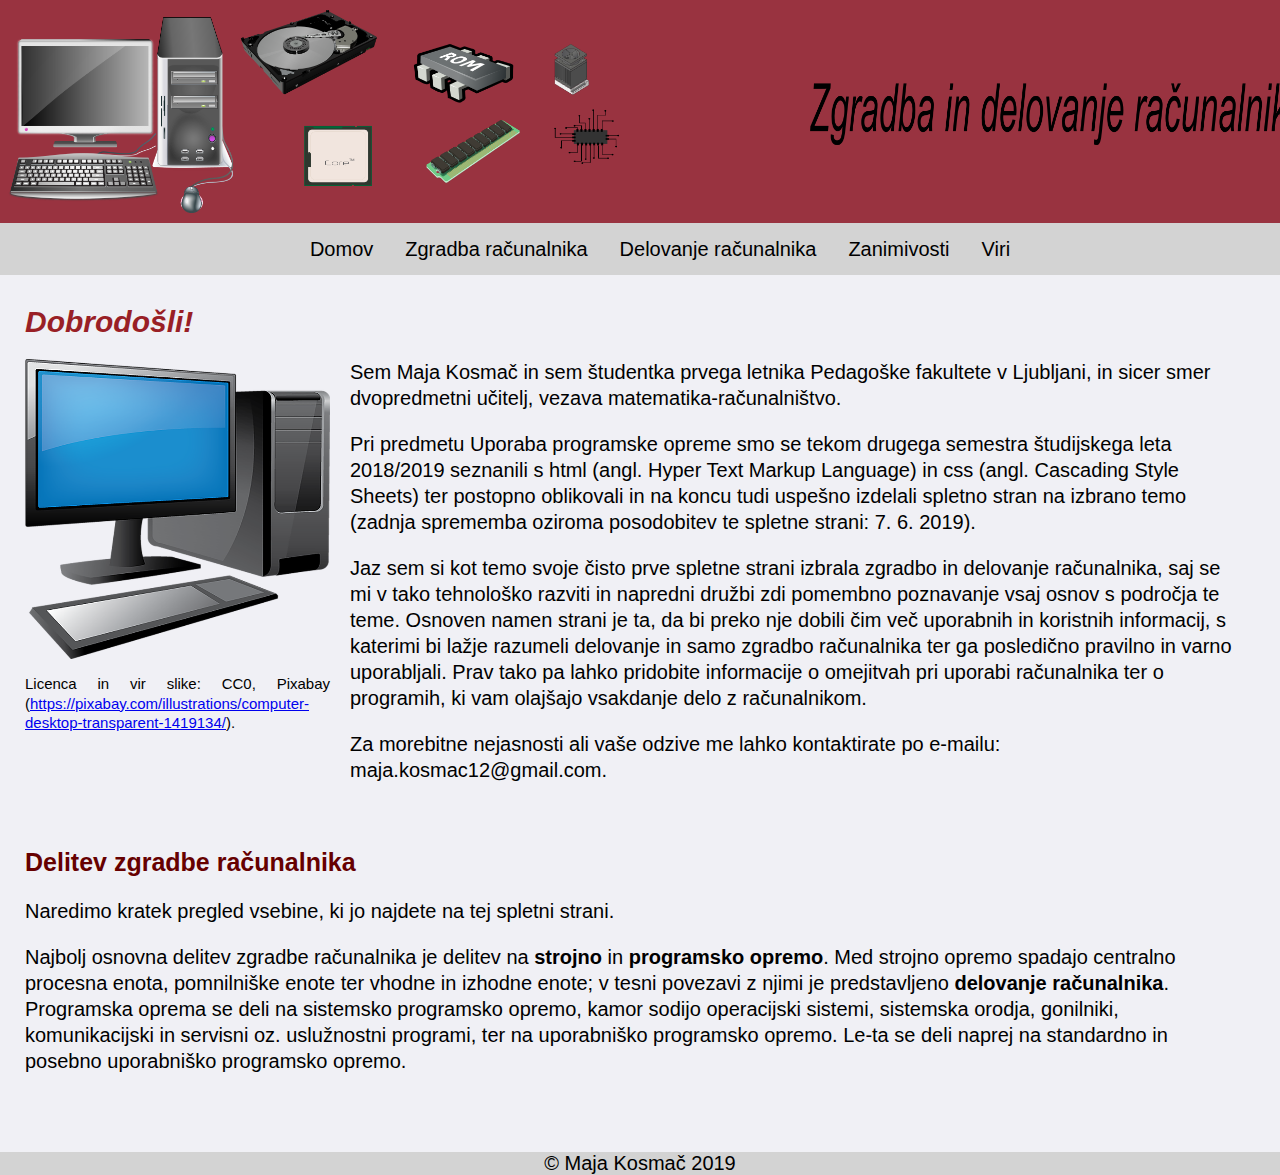
<file: index.html>
<html>
  <head>
	<title>Računalništvo</title>
	<link rel="stylesheet" href="style.css">
	<meta charset="utf-8">
  </head>
  
  <body>
	<header>
		<img src="naslovna_slika.png" width="1300">
	</header>
	
	<!-- meni in dropdown -->
	<div class="menu-background">
		<ul id="menu">
			<a href="index.html"><li>Domov</li></a>
			<div class="dropdown">
				<li>Zgradba računalnika</li>
				<div class="dropdown-content">
					<a href="strojna_oprema.html">Strojna oprema</a>
					<a href="programska_oprema.html">Programska oprema</a>
				</div>
			</div>
			
			<a href="delovanje_racunalnika.html"><li>Delovanje računalnika</li></a>
			<a href="zanimivosti.html"><li>Zanimivosti</li></a>
			<a href="viri.html"><li>Viri</li></a>
		</ul>
	</div>
	
	
	<div id="page-container">
		<!-- vsebina -->
		<div id="content-wrap">
			<h1>Dobrodošli!</h1>
			
			<div class="img-with-text_1">
				<img src="racunalnik.png" width="305" height="300">
				<p class="vir_slike">Licenca in vir slike: CC0, Pixabay (<a href="https://pixabay.com/illustrations/computer-desktop-transparent-1419134/" target="_blank">https://pixabay.com/illustrations/computer-desktop-transparent-1419134/</a>).<p>
			</div>
			
			<p>Sem Maja Kosmač in sem študentka prvega letnika Pedagoške fakultete v Ljubljani, in sicer smer dvopredmetni učitelj, vezava matematika-računalništvo.</p>
			<p>Pri predmetu Uporaba programske opreme smo se tekom drugega semestra študijskega leta 2018/2019 seznanili s html (angl. Hyper Text Markup Language) in css (angl. Cascading Style Sheets) 
			ter postopno oblikovali in na koncu tudi uspešno izdelali spletno stran na izbrano temo (zadnja sprememba oziroma posodobitev te spletne strani: 7. 6. 2019).</p>
			<p>Jaz sem si kot temo svoje čisto prve spletne strani izbrala zgradbo in delovanje računalnika, 
			saj se mi v tako tehnološko razviti in napredni družbi zdi pomembno poznavanje vsaj osnov s področja te teme. Osnoven namen strani je ta, da bi preko nje dobili čim
			več uporabnih in koristnih informacij, s katerimi bi lažje razumeli delovanje in samo zgradbo računalnika ter ga posledično pravilno in varno uporabljali. Prav tako pa lahko 
			pridobite informacije o omejitvah pri uporabi računalnika ter o programih, ki vam olajšajo vsakdanje delo z računalnikom.</p>
			<p>Za morebitne nejasnosti ali vaše odzive me lahko kontaktirate po e-mailu: maja.kosmac12@gmail.com.</p>
			
			<h2 class="p_margin_delitev">Delitev zgradbe računalnika</h2>
			<p>Naredimo kratek pregled vsebine, ki jo najdete na tej spletni strani.</p>
			<p>Najbolj osnovna delitev zgradbe računalnika je delitev na <b>strojno</b> in <b>programsko opremo</b>. Med strojno opremo spadajo centralno procesna enota, pomnilniške enote ter 
			vhodne in izhodne enote; v tesni povezavi z njimi je predstavljeno <b>delovanje računalnika</b>. Programska oprema se deli na sistemsko programsko opremo, kamor sodijo operacijski sistemi, sistemska orodja, gonilniki,
			komunikacijski in servisni oz. uslužnostni programi, ter na uporabniško programsko opremo. Le-ta se deli naprej na standardno in posebno uporabniško programsko opremo.</p>
			<br>
		</div>

		<footer id="footer">&copy; Maja Kosmač 2019</footer>
	</div>
	
  </body>
</html>
</file>
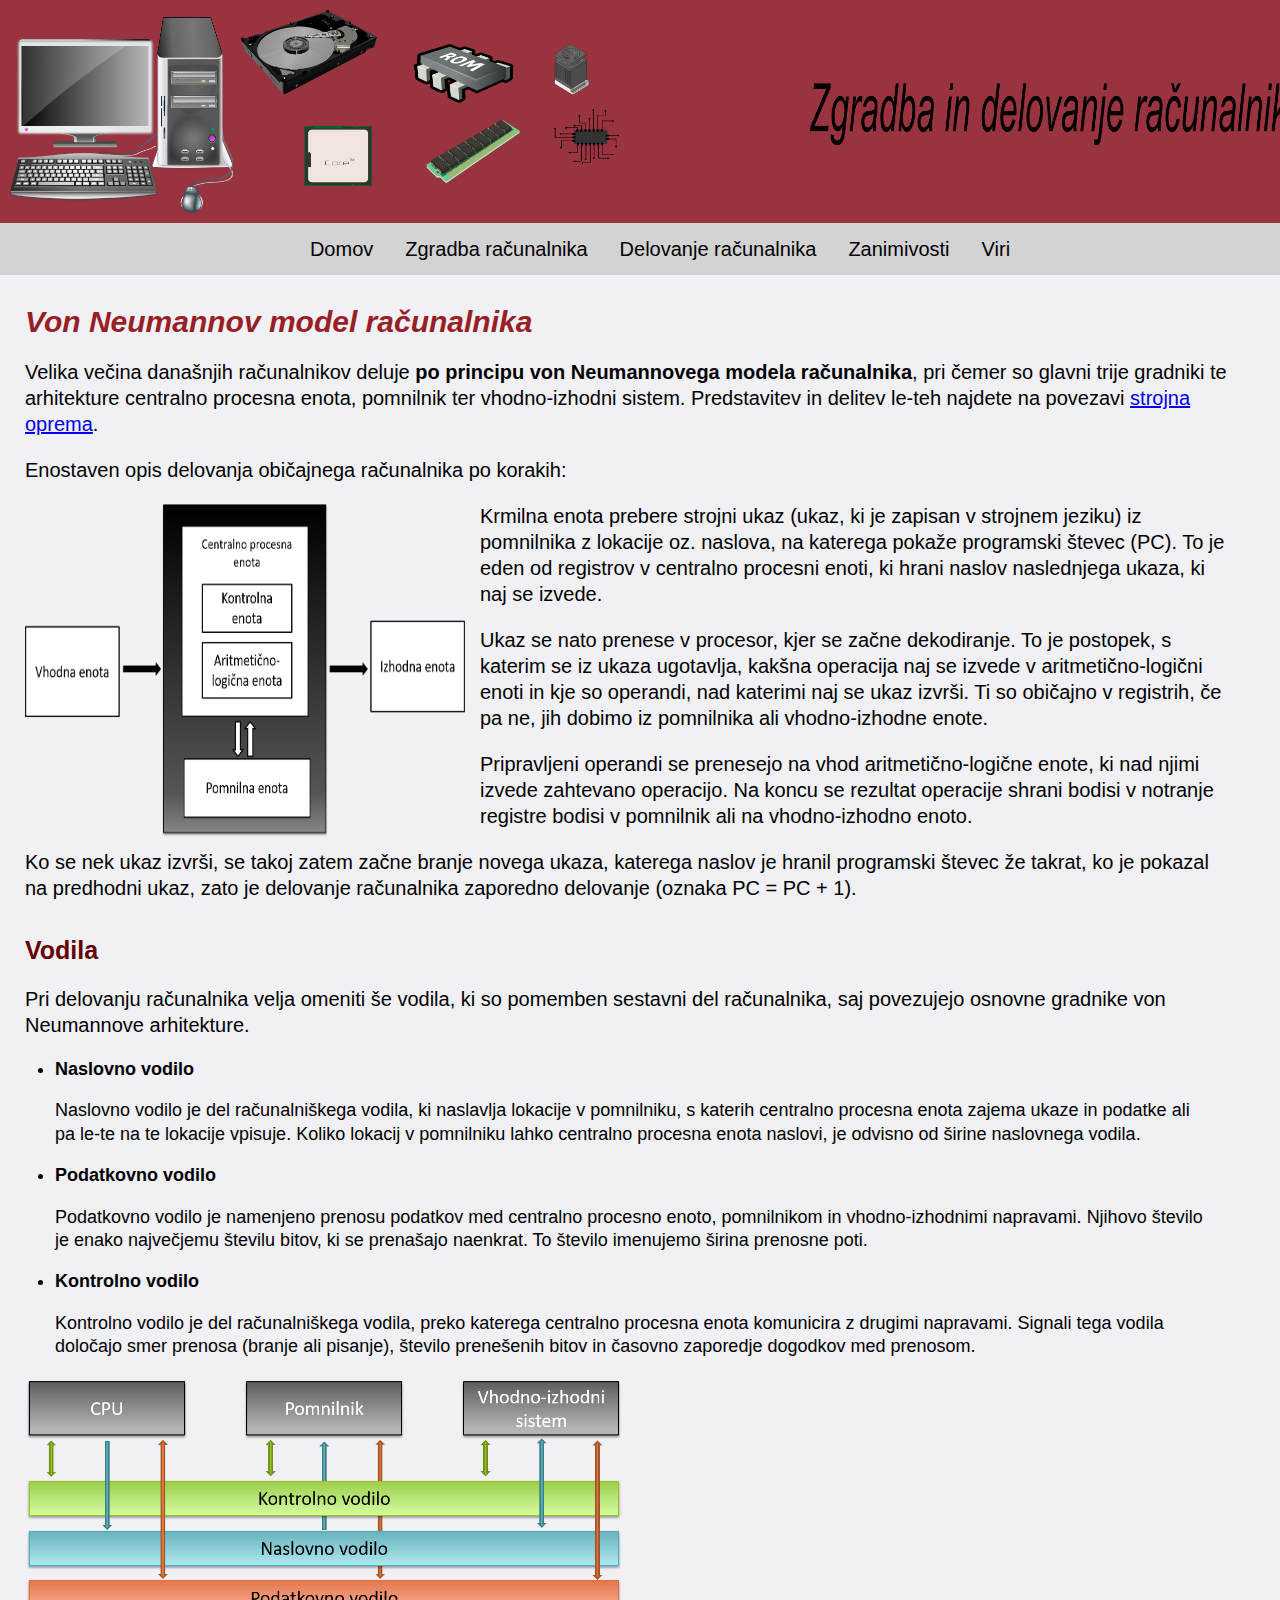
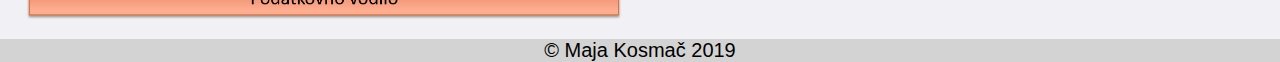
<file: delovanje_racunalnika.html>
<html>
  <head>
	<title>Računalništvo</title>
	<link rel="stylesheet" href="style.css">
	<meta charset="utf-8">
  </head>
  
  <body>
	<header>
		<img src="naslovna_slika.png" width="1300">
	</header>
	
	<!-- meni in dropdown -->
	<div class="menu-background">
		<ul id="menu">
			<a href="index.html"><li>Domov</li></a>
			<div class="dropdown">
				<li>Zgradba računalnika</li>
				<div class="dropdown-content">
					<a href="strojna_oprema.html">Strojna oprema</a>
					<a href="programska_oprema.html">Programska oprema</a>
				</div>
			</div>
			
			<a href="delovanje_racunalnika.html"><li>Delovanje računalnika</li></a>
			<a href="zanimivosti.html"><li>Zanimivosti</li></a>
			<a href="viri.html"><li>Viri</li></a>
		</ul>
	</div>

	
	<div id="page-container">
		<!-- vsebina -->
		<div id="content-wrap">
			<h1>Von Neumannov model računalnika</h1>
			<p>Velika večina današnjih računalnikov deluje <b>po principu von Neumannovega modela računalnika</b>, pri čemer so glavni trije gradniki te arhitekture centralno procesna enota,
			pomnilnik ter vhodno-izhodni sistem. Predstavitev in delitev le-teh najdete na povezavi <a href="strojna_oprema.html" target="_blank">strojna oprema</a>.</p>
			<p>Enostaven opis delovanja običajnega računalnika po korakih:</p>
			
			<img src="delovanje.png" width="440" height="335" class="delovanje_slika">
			
			<p>Krmilna enota prebere strojni ukaz (ukaz, ki je zapisan v strojnem jeziku) iz pomnilnika z lokacije oz. naslova, na katerega pokaže programski števec (PC). To je eden od
			registrov v centralno procesni enoti, ki hrani naslov naslednjega ukaza, ki naj se izvede.</p>
			<p>Ukaz se nato prenese v procesor, kjer se začne dekodiranje. To je postopek, s katerim se iz ukaza ugotavlja, kakšna operacija naj se izvede v aritmetično-logični enoti in
			kje so operandi, nad katerimi naj se ukaz izvrši. Ti so običajno v registrih, če pa ne, jih dobimo iz pomnilnika ali vhodno-izhodne enote.</p>
			<p>Pripravljeni operandi se prenesejo na vhod aritmetično-logične enote, ki nad njimi izvede zahtevano operacijo. Na koncu se rezultat operacije shrani bodisi v notranje 
			registre bodisi v pomnilnik ali na vhodno-izhodno enoto.</p>
			<p>Ko se nek ukaz izvrši, se takoj zatem začne branje novega ukaza, katerega naslov je hranil programski števec že takrat, ko je pokazal na predhodni ukaz,
			zato je delovanje računalnika zaporedno delovanje (oznaka PC = PC + 1).</p>
			
			<h2>Vodila</h2>
			<p>Pri delovanju računalnika velja omeniti še vodila, ki so pomemben sestavni del računalnika, saj povezujejo osnovne gradnike von Neumannove arhitekture.</p>
			
			<ul id="list">
				<li><b>Naslovno vodilo</b></li>
				<p>Naslovno vodilo je del računalniškega vodila, ki naslavlja lokacije v pomnilniku, s katerih centralno procesna enota zajema ukaze in podatke ali pa le-te na te lokacije vpisuje.
				Koliko lokacij v pomnilniku lahko centralno procesna enota naslovi, je odvisno od širine naslovnega vodila.</p>
				<li><b>Podatkovno vodilo</b></li>
				<p>Podatkovno vodilo je namenjeno prenosu podatkov med centralno procesno enoto, pomnilnikom in vhodno-izhodnimi napravami. Njihovo število je enako največjemu številu
				bitov, ki se prenašajo naenkrat. To število imenujemo širina prenosne poti.</p>
				<li><b>Kontrolno vodilo</b></li>
				<p>Kontrolno vodilo je del računalniškega vodila, preko katerega centralno procesna enota komunicira z drugimi napravami. Signali tega vodila 
				določajo smer prenosa (branje ali pisanje), število prenešenih bitov in časovno zaporedje dogodkov med prenosom.</p>
			</ul>
			<img src="vodila.png" width="600" class="margin_vodila">
		</div>

		<footer id="footer">&copy; Maja Kosmač 2019</footer>
	</div>
	
  </body>
</html>
</file>
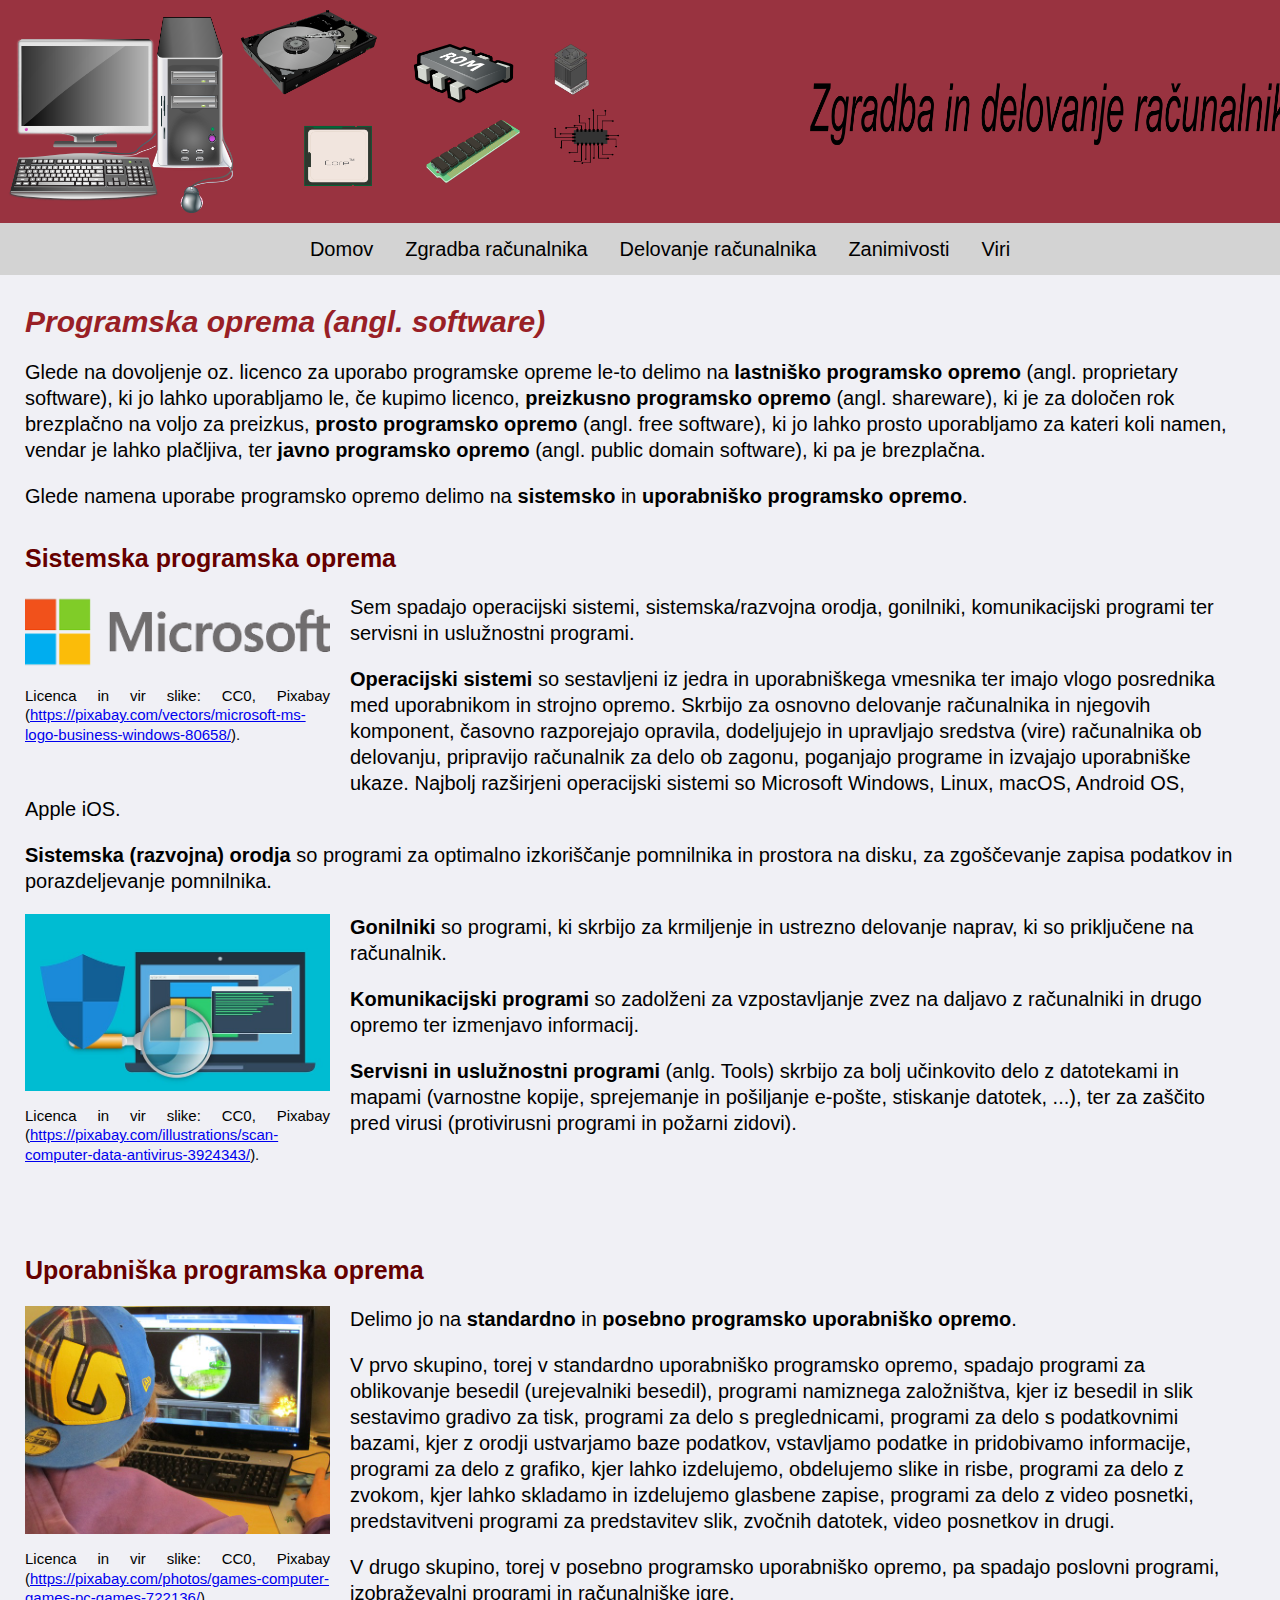
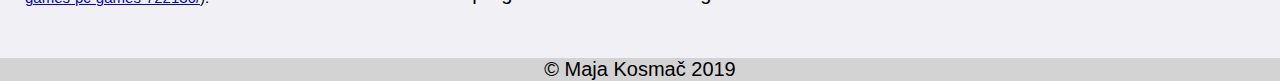
<file: programska_oprema.html>
<html>
  <head>
	<title>Računalništvo</title>
	<link rel="stylesheet" href="style.css">
	<meta charset="utf-8">
  </head>
  
  <body>
	<header>
		<img src="naslovna_slika.png" width="1300">
	</header>
	
	<!-- meni in dropdown -->
	<div class="menu-background">
		<ul id="menu">
			<a href="index.html"><li>Domov</li></a>
			<div class="dropdown">
				<li>Zgradba računalnika</li>
				<div class="dropdown-content">
					<a href="strojna_oprema.html">Strojna oprema</a>
					<a href="programska_oprema.html">Programska oprema</a>
				</div>
			</div>
			
			<a href="delovanje_racunalnika.html"><li>Delovanje računalnika</li></a>
			<a href="zanimivosti.html"><li>Zanimivosti</li></a>
			<a href="viri.html"><li>Viri</li></a>
		</ul>
	</div>
	
	
	<div id="page-container">
		<!-- vsebina -->
		<div id="content-wrap">
			<h1>Programska oprema (angl. software)</h1>
			<p>Glede na dovoljenje oz. licenco za uporabo programske opreme le-to delimo na <b>lastniško programsko opremo</b> (angl. proprietary software), ki jo lahko uporabljamo le, če 
			kupimo licenco, <b>preizkusno programsko opremo</b> (angl. shareware), ki je za določen rok brezplačno na voljo za preizkus, <b>prosto programsko opremo</b> (angl. free software), ki jo
			lahko prosto uporabljamo za kateri koli namen, vendar je lahko plačljiva, ter <b>javno programsko opremo</b> (angl. public domain software), ki pa je brezplačna.</p>
			<p>Glede namena uporabe programsko opremo delimo na <b>sistemsko</b> in <b>uporabniško programsko opremo</b>.</p>
			
			<h2>Sistemska programska oprema</h2>
			<div class="img-with-text_1">
				<img src="microsoft.png" width="305">
				<p class="vir_slike">Licenca in vir slike: CC0, Pixabay (<a href="https://pixabay.com/vectors/microsoft-ms-logo-business-windows-80658/" target="_blank">https://pixabay.com/vectors/microsoft-ms-logo-business-windows-80658/</a>).<p>
			</div>
			
			<p>Sem spadajo operacijski sistemi, sistemska/razvojna orodja, gonilniki, komunikacijski programi ter servisni in uslužnostni programi.</p>
			<p><b>Operacijski sistemi</b> so sestavljeni iz jedra in uporabniškega vmesnika ter imajo vlogo posrednika med uporabnikom in strojno opremo. Skrbijo za osnovno delovanje računalnika in njegovih 
			komponent, časovno razporejajo opravila, dodeljujejo in upravljajo sredstva (vire) računalnika ob delovanju, pripravijo računalnik za delo ob zagonu, poganjajo programe in izvajajo uporabniške ukaze.
			Najbolj razširjeni operacijski sistemi so Microsoft Windows, Linux, macOS, Android OS, Apple iOS.</p>
			<p><b>Sistemska (razvojna) orodja</b> so programi za optimalno izkoriščanje pomnilnika in prostora na disku, za zgoščevanje zapisa podatkov in porazdeljevanje pomnilnika.</p>
			
			<div class="img-with-text_1">
				<img src="antivirus.jpg" width="305">
				<p class="vir_slike">Licenca in vir slike: CC0, Pixabay (<a href="https://pixabay.com/illustrations/scan-computer-data-antivirus-3924343/" target="_blank">https://pixabay.com/illustrations/scan-computer-data-antivirus-3924343/</a>).<p>
			</div>
			
			<p><b>Gonilniki</b> so programi, ki skrbijo za krmiljenje in ustrezno delovanje naprav, ki so priključene na računalnik.</p>
			<p><b>Komunikacijski programi</b> so zadolženi za vzpostavljanje zvez na daljavo z računalniki in drugo opremo ter izmenjavo informacij.</p>
			<p><b>Servisni in uslužnostni programi</b> (anlg. Tools) skrbijo za bolj učinkovito delo z datotekami in mapami (varnostne kopije, sprejemanje in pošiljanje e-pošte, stiskanje datotek, ...),
			ter za zaščito pred virusi (protivirusni programi in požarni zidovi).
			
			<h2 class="p_margin_UPO">Uporabniška programska oprema</h2>
			
			<div class="img-with-text_1">
				<img src="igra.jpg" width="305">
				<p class="vir_slike">Licenca in vir slike: CC0, Pixabay (<a href="https://pixabay.com/photos/games-computer-games-pc-games-722136/" target="_blank">https://pixabay.com/photos/games-computer-games-pc-games-722136/</a>).<p>
			</div>
			
			<p>Delimo jo na <b>standardno</b> in <b>posebno programsko uporabniško opremo</b>.</p>
			<p>V prvo skupino, torej v standardno uporabniško programsko opremo, spadajo programi za oblikovanje besedil (urejevalniki besedil), programi namiznega založništva, kjer iz besedil in slik sestavimo gradivo za tisk, programi za 
			delo s preglednicami, programi za delo s podatkovnimi bazami, kjer z orodji ustvarjamo baze podatkov, vstavljamo podatke in pridobivamo informacije, programi za delo z 
			grafiko, kjer lahko izdelujemo, obdelujemo slike in risbe, programi za delo z zvokom, kjer lahko skladamo in izdelujemo glasbene zapise, programi za delo z video posnetki, 
			predstavitveni programi za predstavitev slik, zvočnih datotek, video posnetkov in drugi.</p>
			<p class="text_margin">V drugo skupino, torej v posebno programsko uporabniško opremo, pa spadajo poslovni programi, izobraževalni programi in računalniške igre.</p>
			
		</div>
		<footer id="footer">&copy; Maja Kosmač 2019</footer>
	</div>
	
  </body>
</html>
</file>
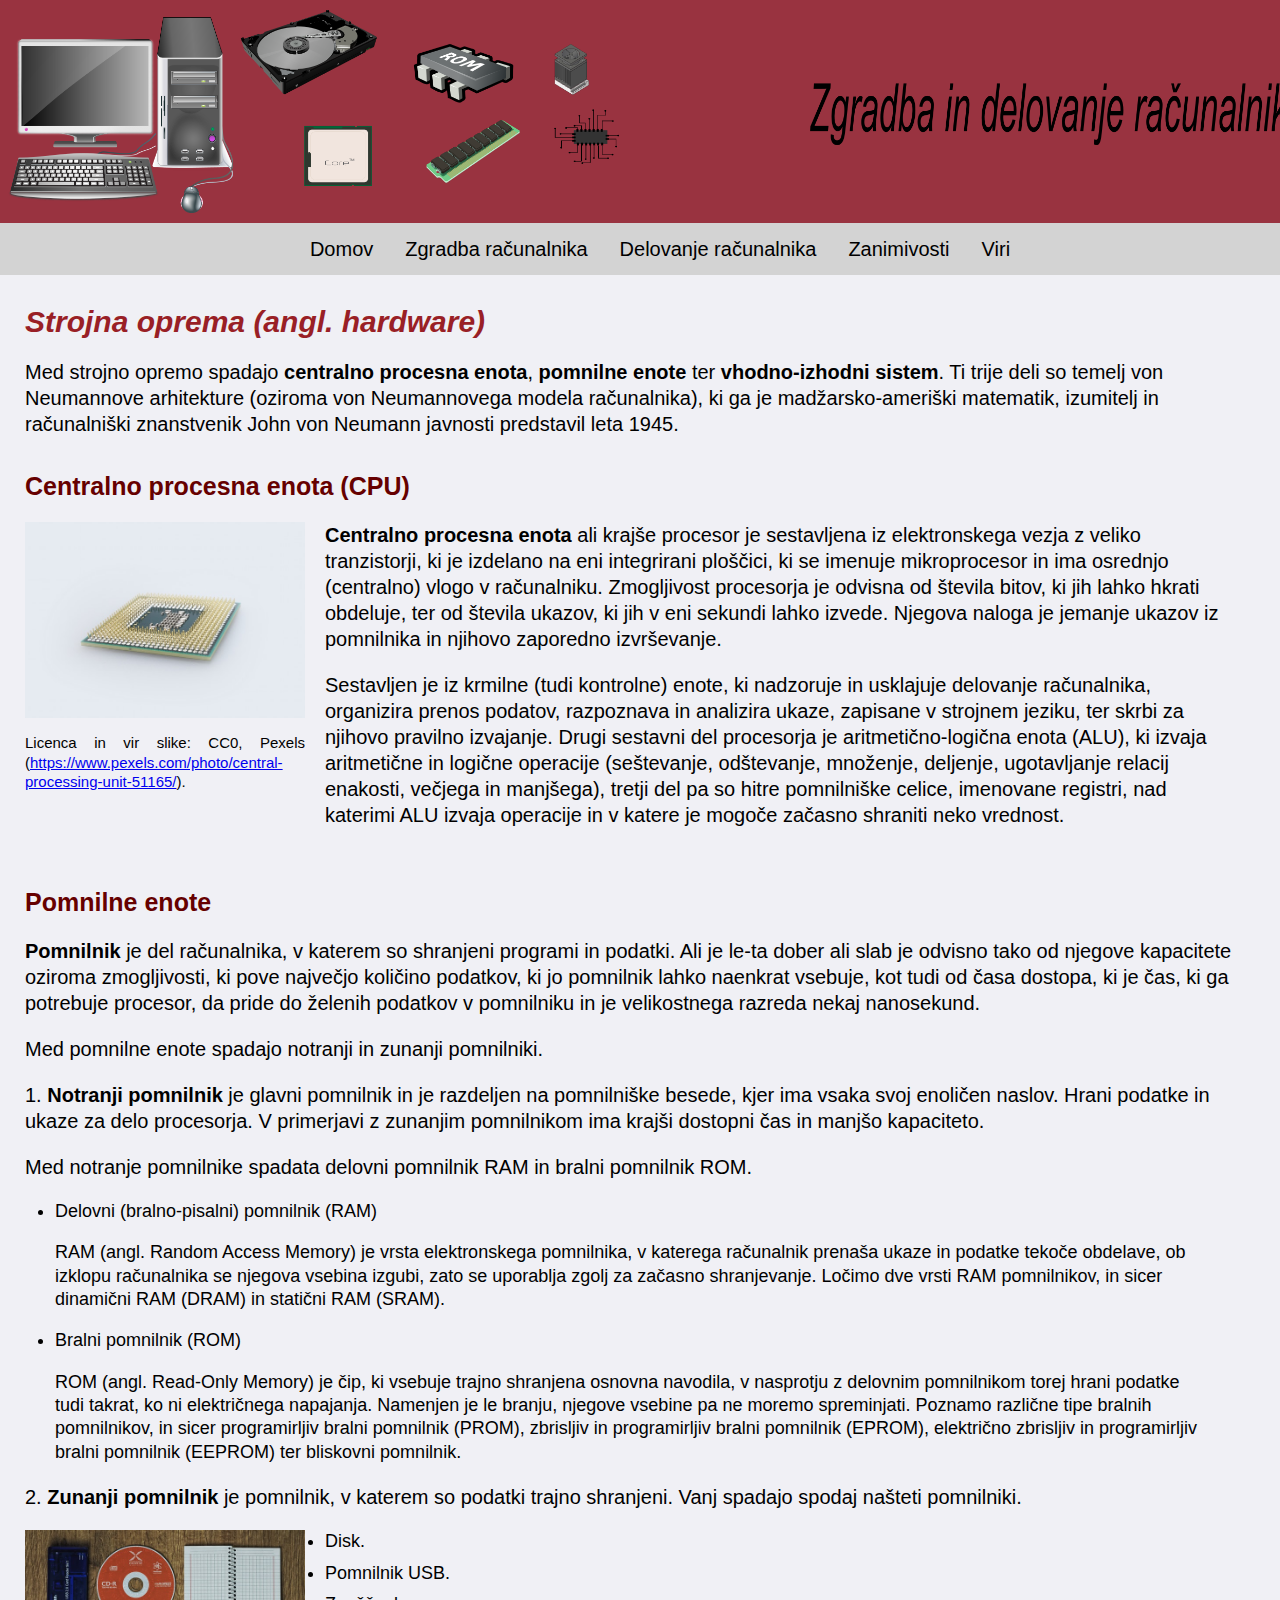
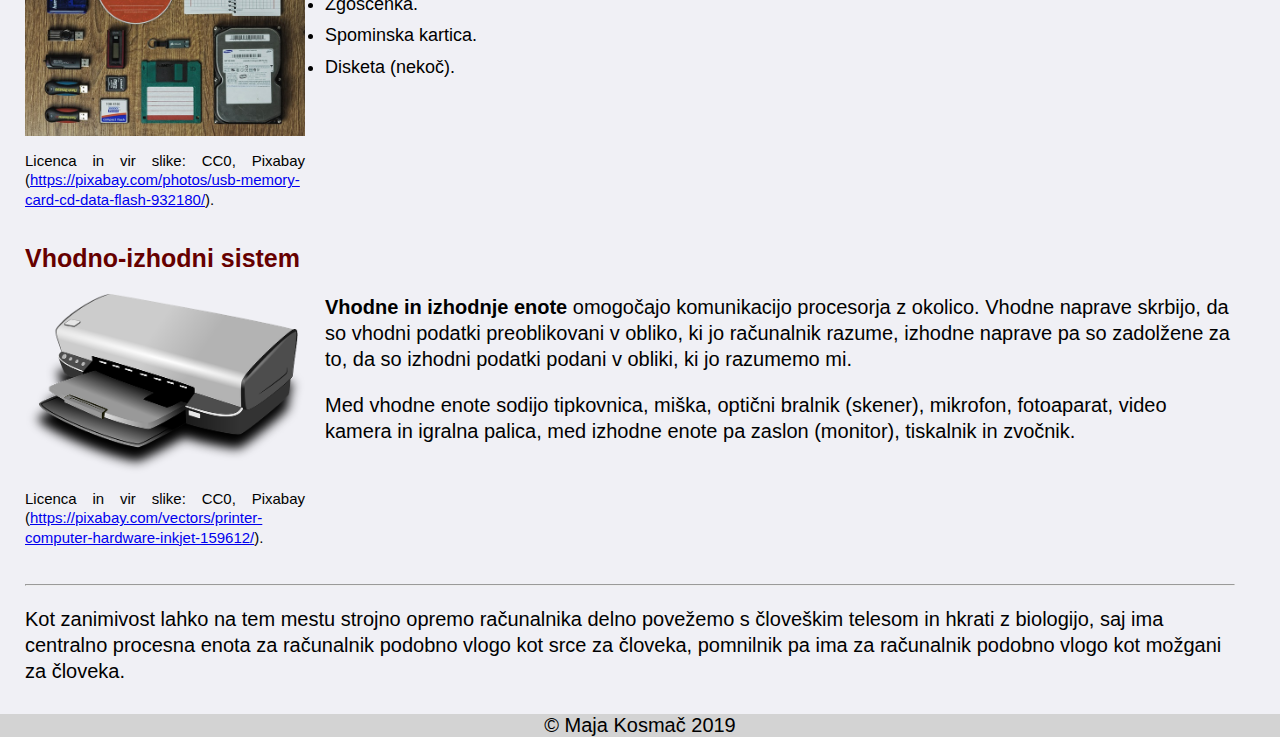
<file: strojna_oprema.html>
<html>
  <head>
	<title>Računalništvo</title>
	<link rel="stylesheet" href="style.css">
	<meta charset="utf-8">
  </head>
  
  <body>
	<header>
		<img src="naslovna_slika.png" width="1300">
	</header>
	
	<!-- meni in dropdown -->
	<div class="menu-background">
		<ul id="menu">
			<a href="index.html"><li>Domov</li></a>
			<div class="dropdown">
				<li>Zgradba računalnika</li>
				<div class="dropdown-content">
					<a href="strojna_oprema.html">Strojna oprema</a>
					<a href="programska_oprema.html">Programska oprema</a>
				</div>
			</div>
			
			<a href="delovanje_racunalnika.html"><li>Delovanje računalnika</li></a>
			<a href="zanimivosti.html"><li>Zanimivosti</li></a>
			<a href="viri.html"><li>Viri</li></a>
		</ul>
	</div>
	
	
	<div id="page-container">
		<!-- vsebina -->	
		<div id="content-wrap">
			<h1>Strojna oprema (angl. hardware)</h1>
			<p>Med strojno opremo spadajo <b>centralno procesna enota</b>, <b>pomnilne enote</b> ter <b>vhodno-izhodni sistem</b>. Ti trije deli so temelj von Neumannove arhitekture (oziroma von Neumannovega modela računalnika), 
			ki ga je madžarsko-ameriški matematik, izumitelj in računalniški znanstvenik John von Neumann javnosti predstavil leta 1945.</p>
			
			<h2>Centralno procesna enota (CPU)</h2>
			<div class="img-with-text_2">
				<img src="CPU.jpg" width="280">
				<p class="vir_slike">Licenca in vir slike: CC0, Pexels (<a href="https://www.pexels.com/photo/central-processing-unit-51165/" target="_blank">https://www.pexels.com/photo/central-processing-unit-51165/</a>).<p>
			</div>
		
			<p><b>Centralno procesna enota</b> ali krajše procesor je sestavljena iz elektronskega vezja z veliko tranzistorji, ki je izdelano na eni integrirani ploščici, ki se imenuje mikroprocesor
			in ima osrednjo (centralno) vlogo v računalniku. Zmogljivost procesorja je odvisna od števila bitov, ki jih lahko hkrati obdeluje, ter od števila ukazov, ki jih v eni sekundi lahko izvede.
			Njegova naloga je jemanje ukazov iz pomnilnika in njihovo zaporedno izvrševanje.</p>
			<p>Sestavljen je iz krmilne (tudi kontrolne) enote, ki nadzoruje in usklajuje delovanje računalnika, organizira prenos podatov, razpoznava in analizira ukaze, zapisane v strojnem jeziku, ter skrbi za njihovo 
			pravilno izvajanje. Drugi sestavni del procesorja je aritmetično-logična enota (ALU), ki izvaja aritmetične in logične operacije (seštevanje, odštevanje, množenje, deljenje, ugotavljanje 
			relacij enakosti, večjega in manjšega), tretji del pa so hitre pomnilniške celice, imenovane registri, nad katerimi ALU izvaja operacije in v katere je mogoče začasno shraniti neko vrednost.</p>
			
			<h2 class="p_margin_pomnilnik">Pomnilne enote</h2>
			<p><b>Pomnilnik</b> je del računalnika, v katerem so shranjeni programi in podatki. Ali je le-ta dober ali slab je odvisno tako od njegove kapacitete oziroma zmogljivosti, ki pove
			največjo količino podatkov, ki jo pomnilnik lahko naenkrat vsebuje, kot tudi od časa dostopa, ki je čas, ki ga potrebuje procesor, da pride do želenih podatkov v pomnilniku in
			je velikostnega razreda nekaj nanosekund.</p>
			<p>Med pomnilne enote spadajo notranji in zunanji pomnilniki.</p>
			<p>1. <b>Notranji pomnilnik</b> je glavni pomnilnik in je razdeljen na pomnilniške besede, kjer ima vsaka svoj enoličen naslov. Hrani podatke in ukaze za delo procesorja. V primerjavi
			z zunanjim pomnilnikom ima krajši dostopni čas in manjšo kapaciteto.</p>
			<p>Med notranje pomnilnike spadata delovni pomnilnik RAM in bralni pomnilnik ROM.</p>
			
			<ul id="list">
				<li>Delovni (bralno-pisalni) pomnilnik (RAM)</li>
				<p>RAM (angl. Random Access Memory) je vrsta elektronskega pomnilnika, v katerega računalnik prenaša ukaze in podatke tekoče obdelave, ob izklopu računalnika se njegova vsebina izgubi,
				zato se uporablja zgolj za začasno shranjevanje. Ločimo dve vrsti RAM pomnilnikov, in sicer dinamični RAM (DRAM) in statični RAM (SRAM).</p>
				<li>Bralni pomnilnik (ROM)</li>
				<p>ROM (angl. Read-Only Memory) je čip, ki vsebuje trajno shranjena osnovna navodila, v nasprotju z delovnim pomnilnikom torej hrani podatke tudi takrat, ko ni električnega napajanja.
				Namenjen je le branju, njegove vsebine pa ne moremo spreminjati. Poznamo različne tipe bralnih pomnilnikov, in sicer programirljiv bralni pomnilnik (PROM), zbrisljiv in programirljiv 
				bralni pomnilnik (EPROM), električno zbrisljiv in programirljiv bralni pomnilnik (EEPROM) ter bliskovni pomnilnik.</p>
			</ul>
			
			<p>2. <b>Zunanji pomnilnik</b> je pomnilnik, v katerem so podatki trajno shranjeni. Vanj spadajo spodaj našteti pomnilniki.
			
			<div class="img-with-text_2">
				<img src="zunanji_pomnilniki.jpg" width="280" >
				<p class="vir_slike">Licenca in vir slike: CC0, Pixabay (<a href="https://pixabay.com/photos/usb-memory-card-cd-data-flash-932180/" target="_blank">https://pixabay.com/photos/usb-memory-card-cd-data-flash-932180/</a>).<p>
			</div>
			
			<ul id="list">
				<li>Disk.</li>
				<li>Pomnilnik USB.</li>
				<li>Zgoščenka.</li>
				<li>Spominska kartica.</li>
				<li>Disketa (nekoč).</li>
			</ul>
			
			<h2 class="margin_VI">Vhodno-izhodni sistem</h2>
			
			<div class="img-with-text_2">
				<img src="tiskalnik.png" width="280">
				<p class="vir_slike">Licenca in vir slike: CC0, Pixabay (<a href="https://pixabay.com/vectors/printer-computer-hardware-inkjet-159612/" target="_blank">https://pixabay.com/vectors/printer-computer-hardware-inkjet-159612/</a>).<p>
			</div>
			
			<p><b>Vhodne in izhodnje enote</b> omogočajo komunikacijo procesorja z okolico. Vhodne naprave skrbijo, da so vhodni podatki preoblikovani v obliko, ki jo računalnik razume, izhodne naprave pa so zadolžene za to,
			da so izhodni podatki podani v obliki, ki jo razumemo mi.</p>
			<p>Med vhodne enote sodijo tipkovnica, miška, optični bralnik (skener), mikrofon, fotoaparat, video kamera in igralna palica, med izhodne enote pa zaslon (monitor), tiskalnik in zvočnik.</p>
			<hr>
			<p>Kot zanimivost lahko na tem mestu strojno opremo računalnika delno povežemo s človeškim telesom in hkrati z biologijo, saj ima centralno procesna enota za računalnik
			podobno vlogo kot srce za človeka, pomnilnik pa ima za računalnik podobno vlogo kot možgani za človeka.</p>
			<br>
		
		</div>
		<footer id="footer">&copy; Maja Kosmač 2019</footer>
	</div>
	
  </body>
</html>
</file>
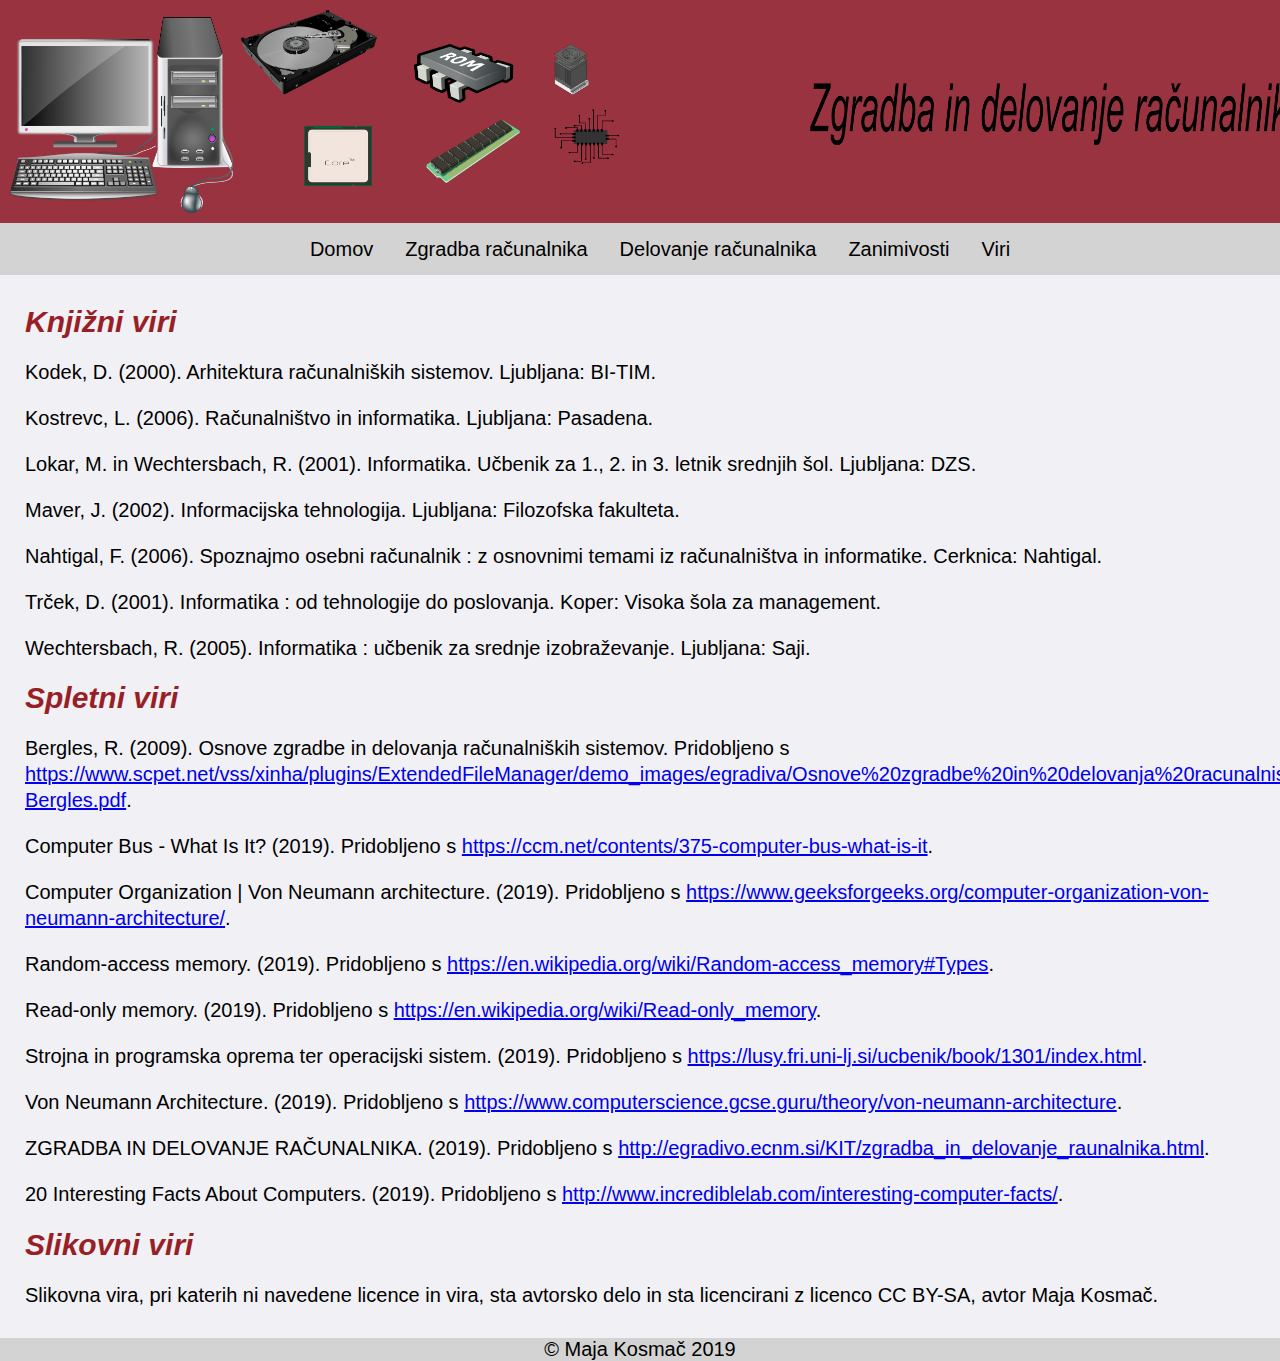
<file: viri.html>
<html>
  <head>
	<title>Računalništvo</title>
	<link rel="stylesheet" href="style.css">
	<meta charset="utf-8">
  </head>
  
  <body>
	<header>
		<img src="naslovna_slika.png" width="1300">
	</header>	
	
	<!-- meni in dropdown -->
	<div class="menu-background">
		<ul id="menu">
			<a href="index.html"><li>Domov</li></a>
			<div class="dropdown">
				<li>Zgradba računalnika</li>
				<div class="dropdown-content">
					<a href="strojna_oprema.html">Strojna oprema</a>
					<a href="programska_oprema.html">Programska oprema</a>
				</div>
			</div>
			
			<a href="delovanje_racunalnika.html"><li>Delovanje računalnika</li></a>
			<a href="zanimivosti.html"><li>Zanimivosti</li></a>
			<a href="viri.html"><li>Viri</li></a>
		</ul>
	</div>
	
	
	<div id="page-container">
		<!-- vsebina - viri -->
		<!-- Opomba glede virov: zaradi splošnosti teme nisem mogla uporabiti strokovnih virov, je pa večina spletnih virov kar verodostojnih (po mojem mnenju). -->
		<div id="content-wrap">
			<h1>Knjižni viri</h1>
			<p>Kodek, D. (2000). Arhitektura računalniških sistemov. Ljubljana: BI-TIM.</p>
			<p>Kostrevc, L. (2006). Računalništvo in informatika. Ljubljana: Pasadena.</p>
			<p>Lokar, M. in Wechtersbach, R. (2001). Informatika. Učbenik za 1., 2. in 3. letnik srednjih šol. Ljubljana: DZS.</p>
			<p>Maver, J. (2002). Informacijska tehnologija. Ljubljana: Filozofska fakulteta.</p>
			<p>Nahtigal, F. (2006). Spoznajmo osebni računalnik : z osnovnimi temami iz računalništva in informatike. Cerknica: Nahtigal.</p>
			<p>Trček, D. (2001). Informatika : od tehnologije do poslovanja. Koper: Visoka šola za management.</p>
			<p>Wechtersbach, R. (2005). Informatika : učbenik za srednje izobraževanje. Ljubljana: Saji.</p>
			
			<h1>Spletni viri</h1>
			<p>Bergles, R. (2009). Osnove zgradbe in delovanja računalniških sistemov. Pridobljeno s <a href="https://www.scpet.net/vss/xinha/plugins/ExtendedFileManager/demo_images/egradiva/Osnove%20zgradbe%20in%20delovanja%20racunalniskih%20sistemov-Bergles.pdf" target="_blank">https://www.scpet.net/vss/xinha/plugins/ExtendedFileManager/demo_images/egradiva/Osnove%20zgradbe%20in%20delovanja%20racunalniskih%20sistemov-Bergles.pdf</a>.</p>
			<p>Computer Bus - What Is It? (2019). Pridobljeno s <a href="https://ccm.net/contents/375-computer-bus-what-is-it" target="_blank">https://ccm.net/contents/375-computer-bus-what-is-it</a>.</p>
			<p>Computer Organization | Von Neumann architecture. (2019). Pridobljeno s <a href="https://www.geeksforgeeks.org/computer-organization-von-neumann-architecture/" target="_blank">https://www.geeksforgeeks.org/computer-organization-von-neumann-architecture/</a>.</p>
			<p>Random-access memory. (2019). Pridobljeno s <a href="https://en.wikipedia.org/wiki/Random-access_memory#Types" target="_blank">https://en.wikipedia.org/wiki/Random-access_memory#Types</a>.</p>
			<p>Read-only memory. (2019). Pridobljeno s <a href="https://en.wikipedia.org/wiki/Read-only_memory" target="_blank">https://en.wikipedia.org/wiki/Read-only_memory</a>.</p>
			<p>Strojna in programska oprema ter operacijski sistem. (2019). Pridobljeno s <a href="https://lusy.fri.uni-lj.si/ucbenik/book/1301/index.html" target="_blank">https://lusy.fri.uni-lj.si/ucbenik/book/1301/index.html</a>.</p>
			<p>Von Neumann Architecture. (2019). Pridobljeno s <a href="https://www.computerscience.gcse.guru/theory/von-neumann-architecture" target="_blank">https://www.computerscience.gcse.guru/theory/von-neumann-architecture</a>.</p>
			<p>ZGRADBA IN DELOVANJE RAČUNALNIKA. (2019). Pridobljeno s <a href="http://egradivo.ecnm.si/KIT/zgradba_in_delovanje_raunalnika.html" target="_blank">http://egradivo.ecnm.si/KIT/zgradba_in_delovanje_raunalnika.html</a>.</p>
			<p>20 Interesting Facts About Computers. (2019). Pridobljeno s <a href="http://www.incrediblelab.com/interesting-computer-facts/" target="_blank">http://www.incrediblelab.com/interesting-computer-facts/</a>.</p>
			
			<h1>Slikovni viri</h1>
			<p>Slikovna vira, pri katerih ni navedene licence in vira, sta avtorsko delo in sta licencirani z licenco CC BY-SA, avtor Maja Kosmač.</p>
		</div>
		<br>
		<footer id="footer">&copy; Maja Kosmač 2019</footer>
	</div>
	
  </body>
</html>
</file>
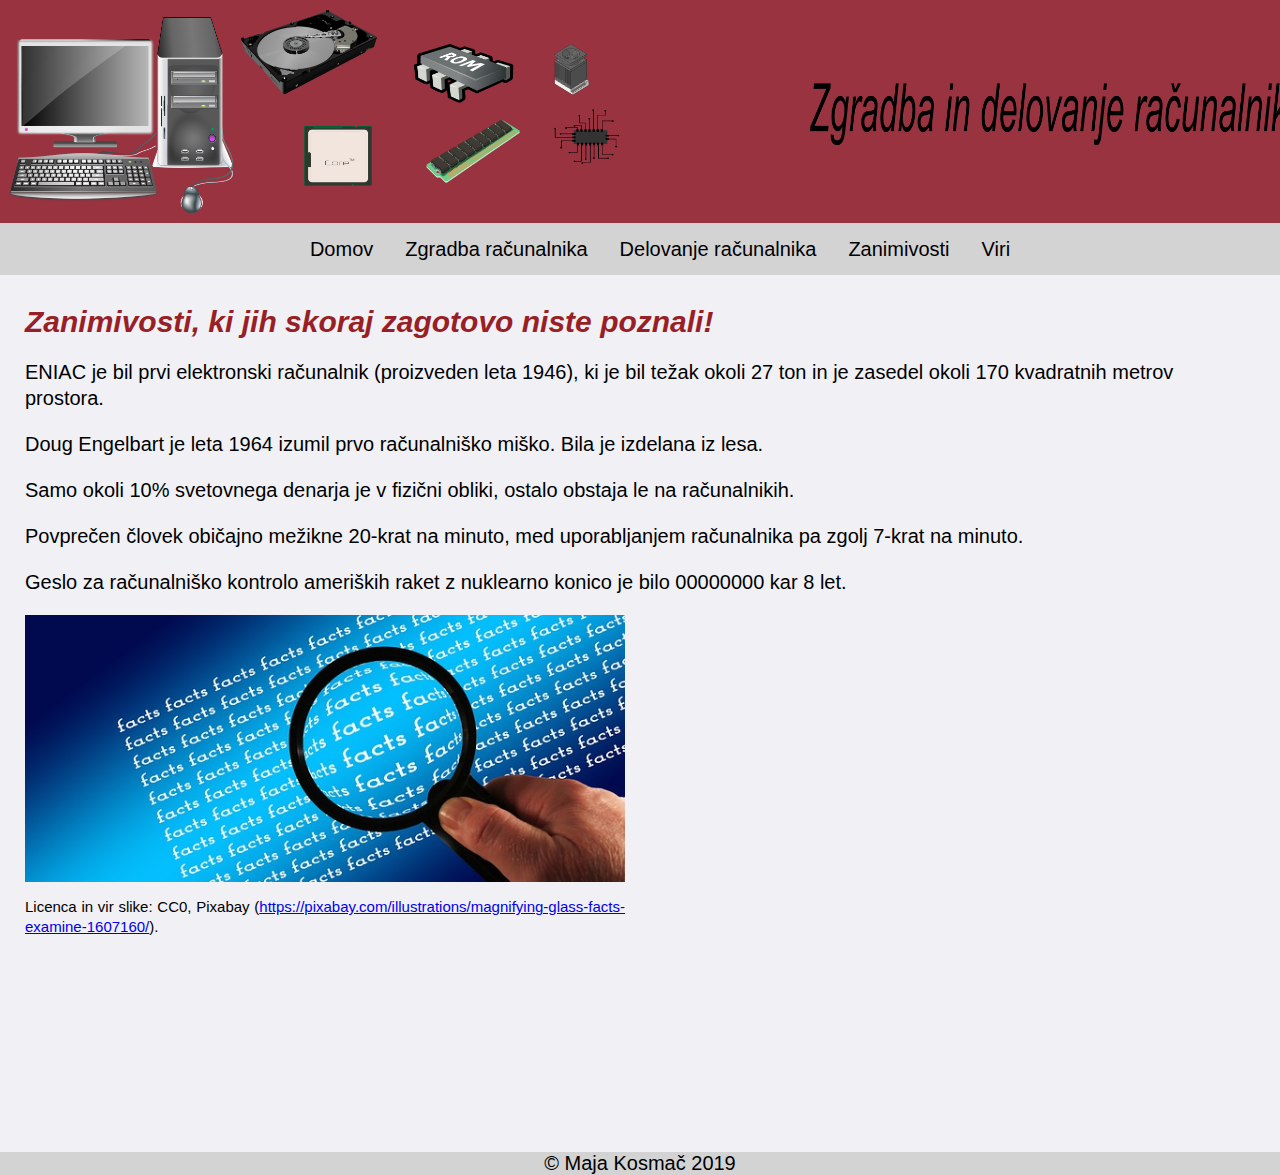
<file: zanimivosti.html>
<html>
  <head>
	<title>Računalništvo</title>
	<link rel="stylesheet" href="style.css">
	<meta charset="utf-8">
  </head>
  
  <body>
	<header>
		<img src="naslovna_slika.png" width="1300">
	</header>	
	
	<!-- meni in dropdown -->
	<div class="menu-background">
		<ul id="menu">
			<a href="index.html"><li>Domov</li></a>
			<div class="dropdown">
				<li>Zgradba računalnika</li>
				<div class="dropdown-content">
					<a href="strojna_oprema.html">Strojna oprema</a>
					<a href="programska_oprema.html">Programska oprema</a>
				</div>
			</div>
			
			<a href="delovanje_racunalnika.html"><li>Delovanje računalnika</li></a>
			<a href="zanimivosti.html"><li>Zanimivosti</li></a>
			<a href="viri.html"><li>Viri</li></a>
		</ul>
	</div>

	
	<div id="page-container">
		<!-- vsebina -->
		<div id="content-wrap">
		<h1>Zanimivosti, ki jih skoraj zagotovo niste poznali!</h1>

			<p>ENIAC je bil prvi elektronski računalnik (proizveden leta 1946), ki je bil težak okoli 27 ton in je zasedel okoli 170 kvadratnih metrov prostora.</p>
			<p>Doug Engelbart je leta 1964 izumil prvo računalniško miško. Bila je izdelana iz lesa.</p>
			<p>Samo okoli 10% svetovnega denarja je v fizični obliki, ostalo obstaja le na računalnikih.</p>
			<p>Povprečen človek običajno mežikne 20-krat na minuto, med uporabljanjem računalnika pa zgolj 7-krat na minuto.</p>
			<p>Geslo za računalniško kontrolo ameriških raket z nuklearno konico je bilo 00000000 kar 8 let.</p>
			
			<div class="img-with-text_3">
				<img src="facts.jpg" width="600">
				<p class="vir_slike">Licenca in vir slike: CC0, Pixabay (<a href="https://pixabay.com/illustrations/magnifying-glass-facts-examine-1607160/" target="_blank">https://pixabay.com/illustrations/magnifying-glass-facts-examine-1607160/</a>).<p>
			</div>
			
			
			
			
		</div>

		<footer id="footer">&copy; Maja Kosmač 2019</footer>
	</div>
	
  </body>
</html>
</file>
<file: style.css>
body {
	background-color: white;
	font-size: 20px; 
	font-family: Arial;
	color: black;
	margin: 0;
}

/* barva ozadja naslovne slike, ki je v header-ju */
header {
	background-color: #993340;
	padding-top: 10px;
	padding-bottom: 10px;
	padding-left: 5px;
}	


/* meni in linki v meniju*/
.menu-background {
	text-align: center;
	width: 100%;
	background-color: lightgray;
}

#menu {
	list-style-type: none;
	display: inline-flex;
	margin: 0;
	background-color: lightgray;
}

#menu li {
	color: black;
	padding: 13px 16px;
	text-decoration: none;
}

#menu li:hover {
	background-color: white;
	color: black;
}

#menu a:link {
	text-decoration: none;
	color: black;
}

#menu a:visited {
  color: black;
}

#menu a:hover {
	color: black;
}

#menu a:active {
	color: black;
}


/* dropdown-i in vsebina */
.dropdown{
	position: relative;
}

.dropdown-content{
	display: none;
	position: absolute;
	background-color: #f9f9f9;
	min-width: 160px;
	box-shadow: 0px 8px 16px 0px rgba(0,0,0,0.2);
	z-index: 1;
	top: 49px;
}

.dropdown-content a {
	color: black;
	padding: 12px 16px;
	text-decoration: none;
	display: block;
}

.dropdown-content a:hover {
	background-color: #f1f1f1;
}

.dropdown:hover .dropdown-content {
	display: block;
}


/* naslovi in podnaslovi */
h1 {
	font-size: 30px;
	color: #991f26;
	font-style: italic;
	text-align: left;
}

h2 {
	font-size: 25px;
	color: #660000;
	text-align: left;
	margin-top: 35px;
}


/* visina vrstice oz. povečanje razmika med vrsticami */
p, li {
	line-height: 1.3;
}

/* spodaj na strani: footer */
#page-container {
	position: relative;
	min-height: 100vh;
	background-color: #f0f0f5;
}

#content-wrap {
	padding-bottom: 2.5rem;
	padding: 10px 25px;
	margin-right: 20px;
}

#footer {
	position: absolute;
	bottom: 0;
	width: 100%;
	height: 23px;
	background-color: lightgray;
	color: black;
	text-align: center;
}

/* seznam (naštevanje) */
#list {
	font-size: 18px;
	padding: 0 30px;
}

#list li {
	margin: 8px 0;
	
}

/* slika delovanje na levi */
.delovanje_slika {
	margin-right: 15px;
	float: left;
}

/* viri in slike z viri na levi, velikost 1 */
.img-with-text_1 {
	text-align: justify;
	width: 305px;
	float: left;
	margin-right: 20px;
	margin-bottom: 10px;
}

.img-with-text_1 img {
	display: block;
	margin-bottom: 10px;
}

/* viri in slike z viri na levi, velikost 2 */
.img-with-text_2 {
	text-align: justify;
	width: 280px;
	float: left;
	margin-right: 20px;
	margin-bottom: 10px;
}

.img-with-text_2 img {
	display: block;
	margin-bottom: 10px;
}

/* viri in slike z viri, velikost 3 */
.img-with-text_3 {
	text-align: justify;
	width: 600px;
}

.img-with-text_3 img {
	display: block;
	margin-bottom: 10px;
}

/* nastavitve margin za lepši izgled strani */ 
.margin_vodila {
	margin-bottom: 25px;
}

.p_margin_delitev {
	margin-top: 65px;
}

.p_margin_pomnilnik {
	margin-top: 60px;
} 

.p_margin_UPO {
	margin-top: 120px;
}

.margin_VI {
	margin-top: 165px;
}

.text_margin {
	margin-bottom: 65px;
}


/* določena velikost pisave za licenco in vire slik */
.vir_slike {
	font-size: 15px;
}

/* črta pri strojni opremi spodaj */
hr {
  border-width: 1px;
  color: #660000;
  margin-top: 140px;
}
</file>
